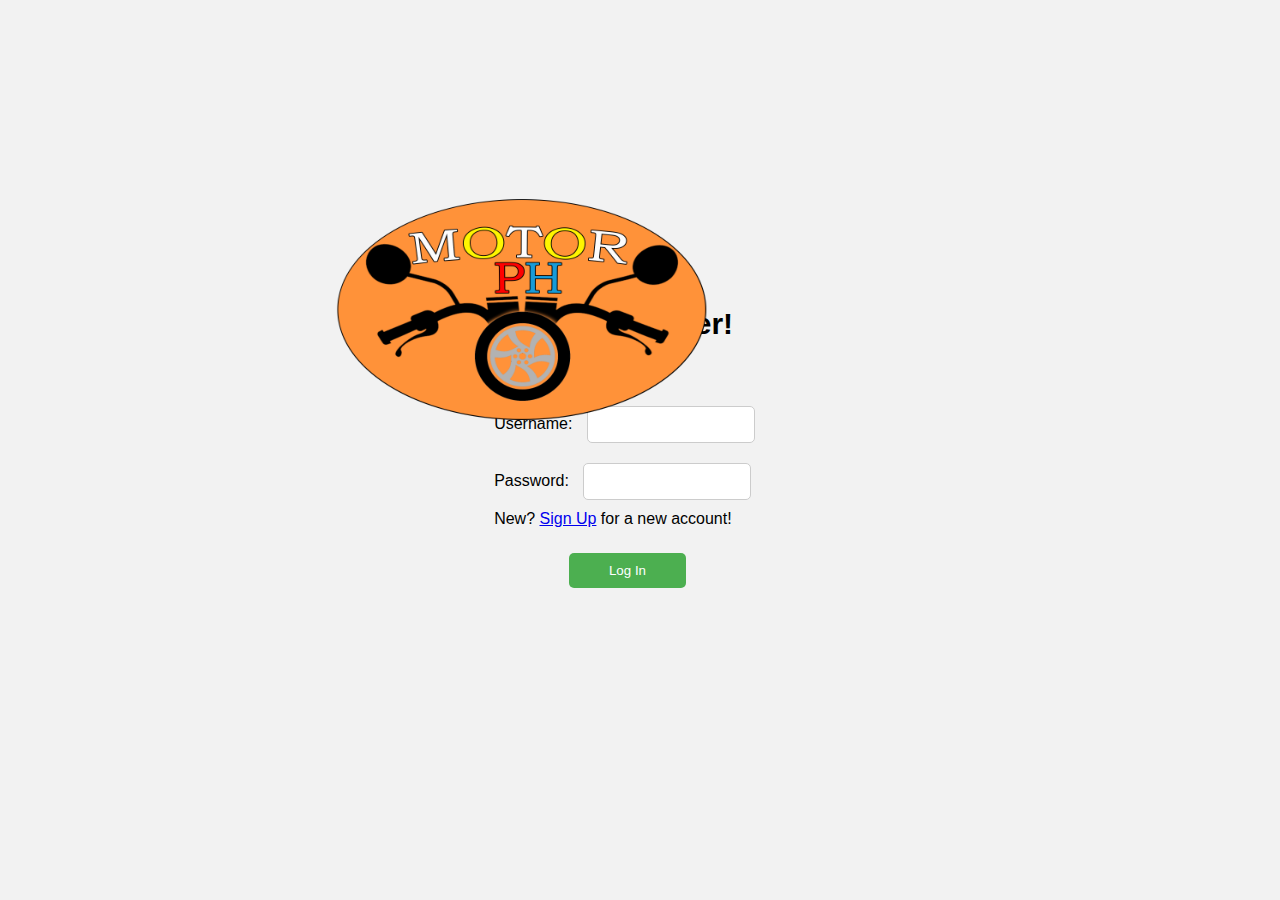
<file: index.html>
<!DOCTYPE html>
<html lang="en">
<head>
    <meta charset="UTF-8">
    <meta name="viewport" content="width=device-width, initial-scale=1.0">    
    <title>Login Page</title>
    <style>
        body {
            font-family: Arial, sans-serif;
            background-color: #f2f2f2;
            display: flex;
            justify-content: center;
            align-items: center;
            height: 100vh;
            margin: 0;
        }
       /* .login-container {
            background-color: rgb(255, 255, 255);
            padding: 20px;
            border-radius: 10px;
            box-shadow: 0 4px 8px rgba(0,0,0,0.1);
            max-width: 300px;
            width: 100%;
        }*/
        .login-container h1 {
            text-align: center;
            margin-bottom: 55px;
            font-size: 30px;
            margin-right: 30px;
        }
        .login-container input[type="username"],
        .login-container input[type="password"] {
            width: 50%;
            padding: 10px;
            margin: 10px 0;
            border: 1px solid #ccc;
            border-radius: 5px;
            margin-left: 10px;
        }
        
        .login-container input[type="submit"] {
            width: 40%;
            padding: 10px;
            background-color: #4CAF50;
            color: rgb(255, 255, 255);
            border: none;
            border-radius: 5px;
            cursor: pointer;
            margin: 25px 0;
            margin-left: 75px;
            
        }
        .login-container input[type="submit"]:hover {
            background-color: #45a049;
        }
        .img {
            position: absolute;
            top: 180px;
            left: 300px;
            font-size: 18px;
        }

        .text {
            position: absolute;
            bottom: 400px;
            left: 777px;
            font-size: 18px;
        }

    </style>
</head>
<body>
    
    <div class="img">

        <img src="images/MotorPHLogo.png" alt="Missing Logo" width="450" height="300">
    
    </div>
    

    <div class="login-container">
        <h1>Welcome User!</h1>

        <form action="/payslip.html" method="POST">

            <label for="username">Username:</label>
            <input type="username" id="username" name="username" >
<br>
            <label for="password">Password:</label>
            <input type="password" id="password" name="password" >
            
<br>
New? <a href="https://youtu.be/I8sUC-dsW8A?si=dMnnCVNGRpaXqPcz">Sign Up</a> for a new account!
    <br>
            <input type="submit" onclick="window.location.href = 'payslip.html'" value="Log In">
        </form>
    </div>
</body>

</html>
</file>
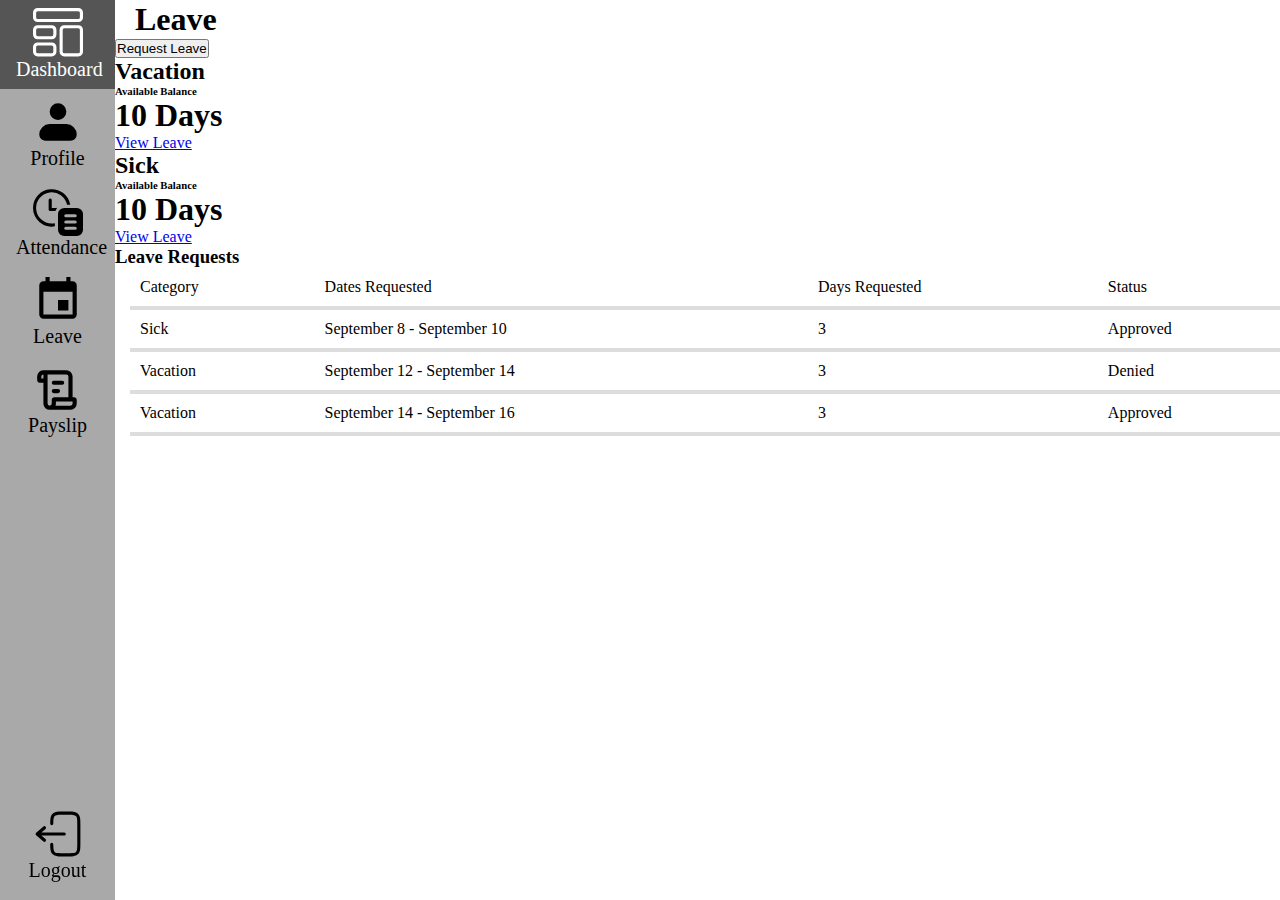
<file: leave.html>
<!DOCTYPE html>
<html>
    <head>
        <meta charset="UTF-8">
        <meta name="viewport" content="width=device-width, initial-scale=1.0">
        <title>MotorPH Payroll</title>
        <link rel="stylesheet" href="https://necolas.github.io/normalize.css/7.0.0/normalize.css">
        <link rel="stylesheet" href="styles/styles.css">
    </head>       
    
    <body>

        <!-- Sidebar -->
        <div class="sidebar large">
            <a href="#dashboard.html" class="item">
                <svg 
                    xmlns="http://www.w3.org/2000/svg" 
                    width="1em" 
                    height="1em" 
                    viewBox="0 0 32 32">
                    <path 
                        fill="currentColor" 
                        d="M29 9H3a3 3 0 0 1-3-3V3a3 3 0 0 1 3-3h26a3 3 0 0 1 3 3v3a3 3 0 0 1-3 3M3 2a1 1 0 0 0-1 1v3a1 1 0 0 0 1 1h26a1 1 0 0 0 1-1V3a1 1 0 0 0-1-1z"/>
                    <path 
                        fill="currentColor" 
                        d="M12 20H3a3 3 0 0 1-3-3v-3a3 3 0 0 1 3-3h9a3 3 0 0 1 3 3v3a3 3 0 0 1-3 3m-9-7a1 1 0 0 0-1 1v3a1 1 0 0 0 1 1h9a1 1 0 0 0 1-1v-3a1 1 0 0 0-1-1z"/>
                    <path 
                        fill="currentColor" 
                        d="M12 31H3a3 3 0 0 1-3-3v-3a3 3 0 0 1 3-3h9a3 3 0 0 1 3 3v3a3 3 0 0 1-3 3m-9-7a1 1 0 0 0-1 1v3a1 1 0 0 0 1 1h9a1 1 0 0 0 1-1v-3a1 1 0 0 0-1-1z"/>
                    <path 
                        fill="currentColor" 
                        d="M29 31h-9a3 3 0 0 1-3-3V14a3 3 0 0 1 3-3h9a3 3 0 0 1 3 3v14a3 3 0 0 1-3 3m-9-18a1 1 0 0 0-1 1v14a1 1 0 0 0 1 1h9a1 1 0 0 0 1-1V14a1 1 0 0 0-1-1z"/>
                </svg>
            <p class="small">Dashboard</p></a>  
            <a href="#profile.html" class="item">
                <svg 
                    xmlns="http://www.w3.org/2000/svg" 
                    width="1em" 
                    height="1em" 
                    viewBox="0 0 24 24">
                    <path 
                        fill="currentColor"
                        d="M8 7a4 4 0 1 1 8 0a4 4 0 0 1-8 0m0 6a5 5 0 0 0-5 5a3 3 0 0 0 3 3h12a3 3 0 0 0 3-3a5 5 0 0 0-5-5z"/>
                </svg>
                <p class="small">Profile</p></a>           
            <a href="#attendance.html" class="item">
                <svg 
                    xmlns="http://www.w3.org/2000/svg" 
                    width="1em" 
                    height="1em" 
                    viewBox="0 0 16 16">
                    <path 
                        fill="currentColor" 
                        d="M11.917 6A6.002 6.002 0 0 0 0 7a6 6 0 0 0 7 5.917V11.9q-.486.1-1 .1a5 5 0 1 1 4.9-6zM7.72 7.05A.5.5 0 0 0 7.5 7H6.002V4.5l-.009-.09a.5.5 0 0 0-.991.09v3l.008.09a.5.5 0 0 0 .492.41H7.17c.124-.351.311-.672.549-.95M14 7h-4a2 2 0 0 0-2 2v5a2 2 0 0 0 2 2h4a2 2 0 0 0 2-2V9a2 2 0 0 0-2-2m-.5 7h-3a.5.5 0 0 1 0-1h3a.5.5 0 0 1 0 1m0-2h-3a.5.5 0 0 1 0-1h3a.5.5 0 0 1 0 1m0-2h-3a.5.5 0 0 1 0-1h3a.5.5 0 0 1 0 1"/>
                    </svg>
                <p class="small">Attendance</p></a>
            <a href="leave.html" class="item">
                <svg 
                    xmlns="http://www.w3.org/2000/svg" 
                    width="1em" 
                    height="1em" 
                    viewBox="0 0 24 24">                    
                    <path 
                        fill="currentColor" 
                        d="M19 19H5V8h14m-3-7v2H8V1H6v2H5c-1.11 0-2 .89-2 2v14a2 2 0 0 0 2 2h14a2 2 0 0 0 2-2V5a2 2 0 0 0-2-2h-1V1m-1 11h-5v5h5z"/>
                </svg>
                <p class="small">Leave</p></a>
            <a href="payslip.html" class="item">
                <svg 
                    xmlns="http://www.w3.org/2000/svg" 
                    width="1em" 
                    height="1em" 
                    viewBox="0 0 24 24">                    
                    <path 
                        fill="currentColor" 
                        d="M16 3a3 3 0 0 1 2.995 2.824L19 6v10h.75c.647 0 1.18.492 1.244 1.122l.006.128V19a3 3 0 0 1-2.824 2.995L18 22H8a3 3 0 0 1-2.995-2.824L5 19V9H3.25a1.25 1.25 0 0 1-1.244-1.122L2 7.75V6a3 3 0 0 1 2.824-2.995L5 3zm0 2H7v14a1 1 0 1 0 2 0v-1.75c0-.69.56-1.25 1.25-1.25H17V6a1 1 0 0 0-1-1m3 13h-8v1c0 .35-.06.687-.17 1H18a1 1 0 0 0 1-1zm-7-6a1 1 0 1 1 0 2h-2a1 1 0 1 1 0-2zm2-4a1 1 0 1 1 0 2h-4a1 1 0 0 1 0-2zM5 5a1 1 0 0 0-.993.883L4 6v1h1z"/>
                </svg>
                <p class="small">Payslip</p></a>
            <a href="index.html" class="item bottom";">
                <svg 
                    xmlns="http://www.w3.org/2000/svg" 
                    width="1em" 
                    height="1em" 
                    viewBox="0 0 24 24">
                    <path 
                        fill="currentColor" 
                        d="M14.945 1.25c-1.367 0-2.47 0-3.337.117c-.9.12-1.658.38-2.26.981c-.524.525-.79 1.17-.929 1.928c-.135.737-.161 1.638-.167 2.72a.75.75 0 0 0 1.5.008c.006-1.093.034-1.868.142-2.457c.105-.566.272-.895.515-1.138c.277-.277.666-.457 1.4-.556c.755-.101 1.756-.103 3.191-.103h1c1.436 0 2.437.002 3.192.103c.734.099 1.122.28 1.4.556c.276.277.456.665.555 1.4c.102.754.103 1.756.103 3.191v8c0 1.435-.001 2.436-.103 3.192c-.099.734-.279 1.122-.556 1.399s-.665.457-1.399.556c-.755.101-1.756.103-3.192.103h-1c-1.435 0-2.436-.002-3.192-.103c-.733-.099-1.122-.28-1.399-.556c-.243-.244-.41-.572-.515-1.138c-.108-.589-.136-1.364-.142-2.457a.75.75 0 1 0-1.5.008c.006 1.082.032 1.983.167 2.72c.14.758.405 1.403.93 1.928c.601.602 1.36.86 2.26.982c.866.116 1.969.116 3.336.116h1.11c1.368 0 2.47 0 3.337-.116c.9-.122 1.658-.38 2.26-.982s.86-1.36.982-2.26c.116-.867.116-1.97.116-3.337v-8.11c0-1.367 0-2.47-.116-3.337c-.121-.9-.38-1.658-.982-2.26s-1.36-.86-2.26-.981c-.867-.117-1.97-.117-3.337-.117z"/><path fill="currentColor" d="M15 11.25a.75.75 0 0 1 0 1.5H4.027l1.961 1.68a.75.75 0 1 1-.976 1.14l-3.5-3a.75.75 0 0 1 0-1.14l3.5-3a.75.75 0 1 1 .976 1.14l-1.96 1.68z"/>
                </svg>
                <p class="small">Logout</p></a>            
        </div>      

        <!-- Content -->
        <div class="main-content">
            <!-- Header -->
            <div class="header-container">
                <h1>Leave</h1>
            </div > 
                
            <div class="content-container">   
                <button type="button">Request Leave</button>             
            </div>

            <div class="card-container">
                <div class="card">
                    <h2>Vacation</h2>
                    <h6>Available Balance</h6>
                    <h1>10 Days</h1>
                    <a href="#leave-view">View Leave</a>
                </div>
                <div class="card">
                    <h2>Sick</h2>
                    <h6>Available Balance</h6>
                    <h1>10 Days</h1>
                    <a href="#leave-view">View Leave</a>                    
                </div>
            </div>

            <div class="content-container">
                <h3>Leave Requests</h3>                
            </div>

            <div class="content-container">
                <!-- Table -->
            <div style="overflow-x: auto;">
                <table>            
                    <tr>
                        <td>Category</td>
                        <td>Dates Requested</td>
                        <td>Days Requested</td>
                        <td>Status</td>
                    </tr>
                    <tr>
                        <td>Sick</td>
                        <td>September 8 - September 10</td>
                        <td>3</td>
                        <td>Approved</td>
                    </tr>
                    <tr>
                        <td>Vacation</td>
                        <td>September 12 - September 14</td>
                        <td>3</td>
                        <td>Denied</td>
                    </tr>
                        <td>Vacation</td>
                        <td>September 14 - September 16</td>
                        <td>3</td>
                        <td>Approved</td>
                    </tr>
                </table>    
            </div>

        </div>
        
    </body>
</html>
</file>
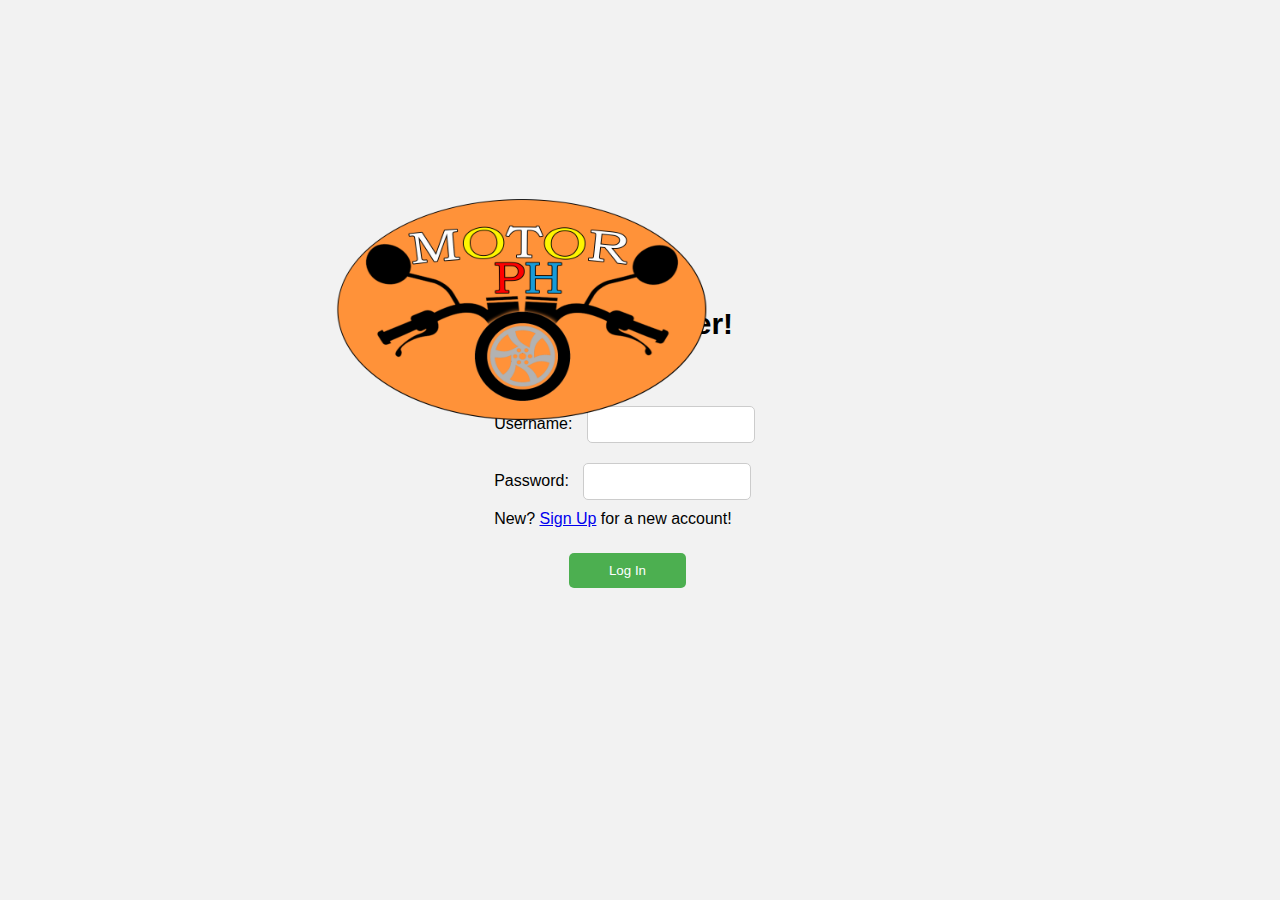
<file: MotorPH Login.html>
<!DOCTYPE html>
<html lang="en">
<head>
    <meta charset="UTF-8">
    <meta name="viewport" content="width=device-width, initial-scale=1.0">
    <title>Login Page</title>
    <style>
        body {
            font-family: Arial, sans-serif;
            background-color: #f2f2f2;
            display: flex;
            justify-content: center;
            align-items: center;
            height: 100vh;
            margin: 0;
        }
       /* .login-container {
            background-color: rgb(255, 255, 255);
            padding: 20px;
            border-radius: 10px;
            box-shadow: 0 4px 8px rgba(0,0,0,0.1);
            max-width: 300px;
            width: 100%;
        }*/
        .login-container h1 {
            text-align: center;
            margin-bottom: 55px;
            font-size: 30px;
            margin-right: 30px;
        }
        .login-container input[type="username"],
        .login-container input[type="password"] {
            width: 50%;
            padding: 10px;
            margin: 10px 0;
            border: 1px solid #ccc;
            border-radius: 5px;
            margin-left: 10px;
        }
        
        .login-container input[type="submit"] {
            width: 40%;
            padding: 10px;
            background-color: #4CAF50;
            color: rgb(255, 255, 255);
            border: none;
            border-radius: 5px;
            cursor: pointer;
            margin: 25px 0;
            margin-left: 75px;
            
        }
        .login-container input[type="submit"]:hover {
            background-color: #45a049;
        }
        .img {
            position: absolute;
            top: 180px;
            left: 300px;
            font-size: 18px;
        }

        .text {
            position: absolute;
            bottom: 400px;
            left: 777px;
            font-size: 18px;
        }

    </style>
</head>
<body>
    
    <div class="img">

        <img src="MotorPHLogo.png" alt="Missing Logo" width="450" height="300">
    
    </div>
    

    <div class="login-container">
        <h1>Welcome User!</h1>
        <form action="/login" method="POST">
            <label for="username">Username:</label>
            <input type="username" id="username" name="username" required>
<br>
            <label for="password">Password:</label>
            <input type="password" id="password" name="password" required>
            
<br>
New? <a href="https://youtu.be/I8sUC-dsW8A?si=dMnnCVNGRpaXqPcz">Sign Up</a> for a new account!
    <br>
            <input type="submit" value="Log In">
        </form>
    </div>

</body>
</html>
</file>
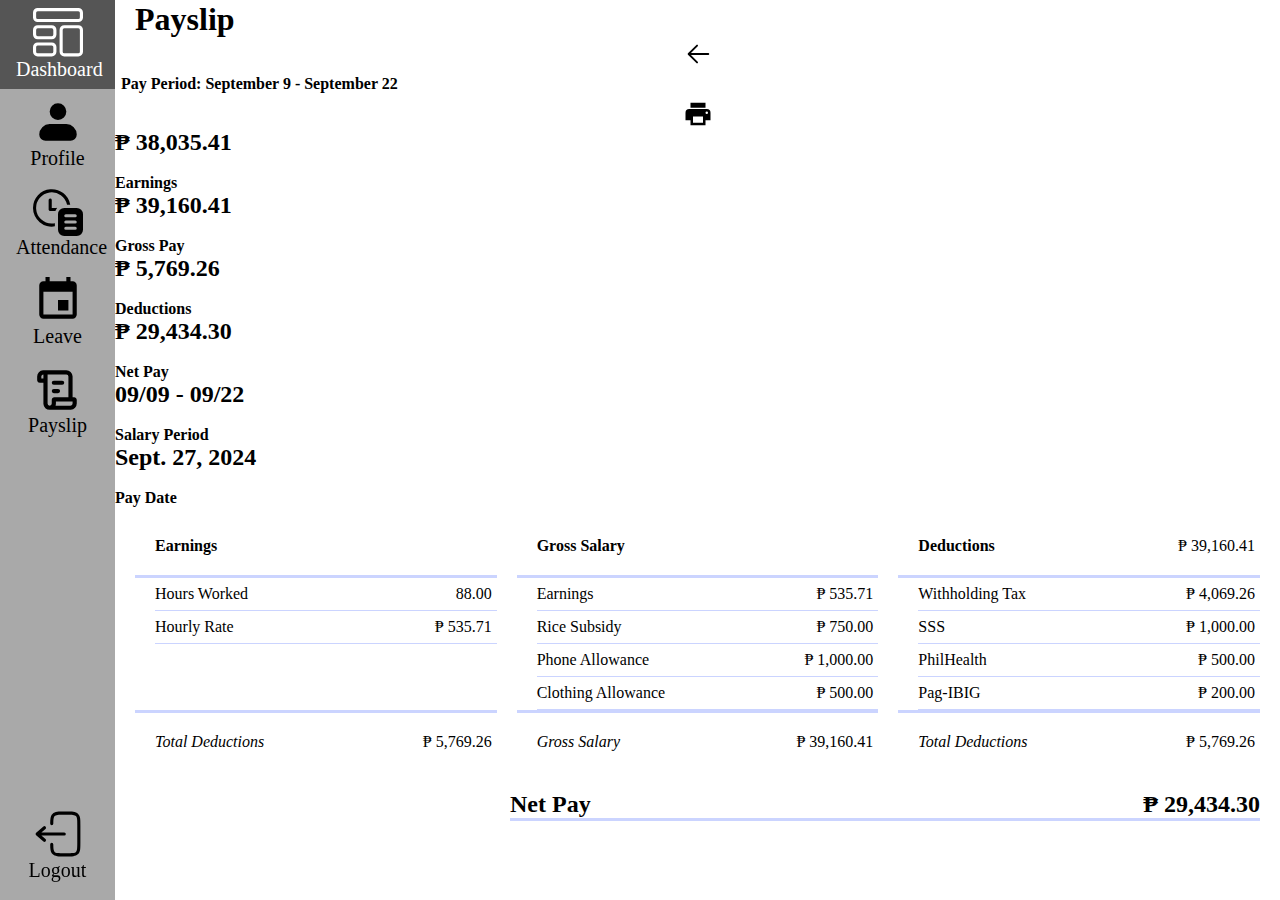
<file: payslip-view.html>
<!DOCTYPE html>
<html>
    <head>
        <meta charset="UTF-8">
        <meta name="viewport" content="width=device-width, initial-scale=1.0">
        <title>MotorPH Payroll</title>
        <link rel="stylesheet" href="https://necolas.github.io/normalize.css/7.0.0/normalize.css">
        <link rel="stylesheet" href="styles/styles.css">
    </head>       
    
    <body class="background">

        <!-- Sidebar -->
        <div class="sidebar large">
            <a href="#dashboard.html" class="item">
                <svg 
                    xmlns="http://www.w3.org/2000/svg" 
                    width="1em" 
                    height="1em" 
                    viewBox="0 0 32 32">
                    <path 
                        fill="currentColor" 
                        d="M29 9H3a3 3 0 0 1-3-3V3a3 3 0 0 1 3-3h26a3 3 0 0 1 3 3v3a3 3 0 0 1-3 3M3 2a1 1 0 0 0-1 1v3a1 1 0 0 0 1 1h26a1 1 0 0 0 1-1V3a1 1 0 0 0-1-1z"/>
                    <path 
                        fill="currentColor" 
                        d="M12 20H3a3 3 0 0 1-3-3v-3a3 3 0 0 1 3-3h9a3 3 0 0 1 3 3v3a3 3 0 0 1-3 3m-9-7a1 1 0 0 0-1 1v3a1 1 0 0 0 1 1h9a1 1 0 0 0 1-1v-3a1 1 0 0 0-1-1z"/>
                    <path 
                        fill="currentColor" 
                        d="M12 31H3a3 3 0 0 1-3-3v-3a3 3 0 0 1 3-3h9a3 3 0 0 1 3 3v3a3 3 0 0 1-3 3m-9-7a1 1 0 0 0-1 1v3a1 1 0 0 0 1 1h9a1 1 0 0 0 1-1v-3a1 1 0 0 0-1-1z"/>
                    <path 
                        fill="currentColor" 
                        d="M29 31h-9a3 3 0 0 1-3-3V14a3 3 0 0 1 3-3h9a3 3 0 0 1 3 3v14a3 3 0 0 1-3 3m-9-18a1 1 0 0 0-1 1v14a1 1 0 0 0 1 1h9a1 1 0 0 0 1-1V14a1 1 0 0 0-1-1z"/>
                </svg>
            <p class="small">Dashboard</p></a>  
            <a href="#profile.html" class="item">
                <svg 
                    xmlns="http://www.w3.org/2000/svg" 
                    width="1em" 
                    height="1em" 
                    viewBox="0 0 24 24">
                    <path 
                        fill="currentColor"
                        d="M8 7a4 4 0 1 1 8 0a4 4 0 0 1-8 0m0 6a5 5 0 0 0-5 5a3 3 0 0 0 3 3h12a3 3 0 0 0 3-3a5 5 0 0 0-5-5z"/>
                </svg>
                <p class="small">Profile</p></a>           
            <a href="#attendance.html" class="item">
                <svg 
                    xmlns="http://www.w3.org/2000/svg" 
                    width="1em" 
                    height="1em" 
                    viewBox="0 0 16 16">
                    <path 
                        fill="currentColor" 
                        d="M11.917 6A6.002 6.002 0 0 0 0 7a6 6 0 0 0 7 5.917V11.9q-.486.1-1 .1a5 5 0 1 1 4.9-6zM7.72 7.05A.5.5 0 0 0 7.5 7H6.002V4.5l-.009-.09a.5.5 0 0 0-.991.09v3l.008.09a.5.5 0 0 0 .492.41H7.17c.124-.351.311-.672.549-.95M14 7h-4a2 2 0 0 0-2 2v5a2 2 0 0 0 2 2h4a2 2 0 0 0 2-2V9a2 2 0 0 0-2-2m-.5 7h-3a.5.5 0 0 1 0-1h3a.5.5 0 0 1 0 1m0-2h-3a.5.5 0 0 1 0-1h3a.5.5 0 0 1 0 1m0-2h-3a.5.5 0 0 1 0-1h3a.5.5 0 0 1 0 1"/>
                    </svg>
                <p class="small">Attendance</p></a>
            <a href="leave.html" class="item">
                <svg 
                    xmlns="http://www.w3.org/2000/svg" 
                    width="1em" 
                    height="1em" 
                    viewBox="0 0 24 24">                    
                    <path 
                        fill="currentColor" 
                        d="M19 19H5V8h14m-3-7v2H8V1H6v2H5c-1.11 0-2 .89-2 2v14a2 2 0 0 0 2 2h14a2 2 0 0 0 2-2V5a2 2 0 0 0-2-2h-1V1m-1 11h-5v5h5z"/>
                </svg>
                <p class="small">Leave</p></a>
            <a href="payslip.html" class="item">
                <svg 
                    xmlns="http://www.w3.org/2000/svg" 
                    width="1em" 
                    height="1em" 
                    viewBox="0 0 24 24">                    
                    <path 
                        fill="currentColor" 
                        d="M16 3a3 3 0 0 1 2.995 2.824L19 6v10h.75c.647 0 1.18.492 1.244 1.122l.006.128V19a3 3 0 0 1-2.824 2.995L18 22H8a3 3 0 0 1-2.995-2.824L5 19V9H3.25a1.25 1.25 0 0 1-1.244-1.122L2 7.75V6a3 3 0 0 1 2.824-2.995L5 3zm0 2H7v14a1 1 0 1 0 2 0v-1.75c0-.69.56-1.25 1.25-1.25H17V6a1 1 0 0 0-1-1m3 13h-8v1c0 .35-.06.687-.17 1H18a1 1 0 0 0 1-1zm-7-6a1 1 0 1 1 0 2h-2a1 1 0 1 1 0-2zm2-4a1 1 0 1 1 0 2h-4a1 1 0 0 1 0-2zM5 5a1 1 0 0 0-.993.883L4 6v1h1z"/>
                </svg>
                <p class="small">Payslip</p></a>
            <a href="index.html" class="item bottom";">
                <svg 
                    xmlns="http://www.w3.org/2000/svg" 
                    width="1em" 
                    height="1em" 
                    viewBox="0 0 24 24">
                    <path 
                        fill="currentColor" 
                        d="M14.945 1.25c-1.367 0-2.47 0-3.337.117c-.9.12-1.658.38-2.26.981c-.524.525-.79 1.17-.929 1.928c-.135.737-.161 1.638-.167 2.72a.75.75 0 0 0 1.5.008c.006-1.093.034-1.868.142-2.457c.105-.566.272-.895.515-1.138c.277-.277.666-.457 1.4-.556c.755-.101 1.756-.103 3.191-.103h1c1.436 0 2.437.002 3.192.103c.734.099 1.122.28 1.4.556c.276.277.456.665.555 1.4c.102.754.103 1.756.103 3.191v8c0 1.435-.001 2.436-.103 3.192c-.099.734-.279 1.122-.556 1.399s-.665.457-1.399.556c-.755.101-1.756.103-3.192.103h-1c-1.435 0-2.436-.002-3.192-.103c-.733-.099-1.122-.28-1.399-.556c-.243-.244-.41-.572-.515-1.138c-.108-.589-.136-1.364-.142-2.457a.75.75 0 1 0-1.5.008c.006 1.082.032 1.983.167 2.72c.14.758.405 1.403.93 1.928c.601.602 1.36.86 2.26.982c.866.116 1.969.116 3.336.116h1.11c1.368 0 2.47 0 3.337-.116c.9-.122 1.658-.38 2.26-.982s.86-1.36.982-2.26c.116-.867.116-1.97.116-3.337v-8.11c0-1.367 0-2.47-.116-3.337c-.121-.9-.38-1.658-.982-2.26s-1.36-.86-2.26-.981c-.867-.117-1.97-.117-3.337-.117z"/><path fill="currentColor" d="M15 11.25a.75.75 0 0 1 0 1.5H4.027l1.961 1.68a.75.75 0 1 1-.976 1.14l-3.5-3a.75.75 0 0 1 0-1.14l3.5-3a.75.75 0 1 1 .976 1.14l-1.96 1.68z"/>
                </svg>
                <p class="small">Logout</p></a>            
        </div>      

        <!-- Content -->
        <div class="main-content">
            <!-- Header -->
            <div class="header-container">
                <h1>Payslip</h1>
            </div>
            
            <!-- Payslip -->
            <div class="card-container card-container-margin card-container-padding">
                <div class="medium left">
                    <a style="color: black;" href="payslip.html">
                        <svg 
                            xmlns="http://www.w3.org/2000/svg" 
                            width="1em" 
                            height="1em" 
                            viewBox="0 0 1024 1024">
                            <path 
                                fill="currentColor" 
                                d="M224 480h640a32 32 0 1 1 0 64H224a32 32 0 0 1 0-64"/>
                            <path 
                                fill="currentColor" 
                                d="m237.248 512l265.408 265.344a32 32 0 0 1-45.312 45.312l-288-288a32 32 0 0 1 0-45.312l288-288a32 32 0 1 1 45.312 45.312z"/>
                        </svg>    
                    </a>
                </div>
                
                <h4 style="padding: 6px;">  Pay Period: September 9 - September 22</h4>

                <div class="medium right">
                    <a style="color: black;" href="#print">
                        <svg
                            xmlns="http://www.w3.org/2000/svg" 
                            width="1em" 
                            height="1em" 
                            viewBox="0 0 24 24">
                            <path 
                                fill="currentColor" 
                                d="M18 3H6v4h12m1 5a1 1 0 0 1-1-1a1 1 0 0 1 1-1a1 1 0 0 1 1 1a1 1 0 0 1-1 1m-3 7H8v-5h8m3-6H5a3 3 0 0 0-3 3v6h4v4h12v-4h4v-6a3 3 0 0 0-3-3"/>
                        </svg>
                    </a>
                </div>
            </div>

            <div class="card-container card-container-margin card-container-space-evenly">
                <div class="card">
                    <h2>₱ 38,035.41</h2><br>
                    <h4>Earnings</h4>
                </div>
                <div class="card">
                    <h2>₱ 39,160.41</h2><br>
                    <h4>Gross Pay</h4>
                </div>
                <div class="card">
                    <h2>₱ 5,769.26</h2><br>
                    <h4>Deductions</h4>
                </div>
                <div class="card">
                    <h2>₱ 29,434.30</h2><br>
                    <h4>Net Pay</h4>
                </div>
                <div class="card">
                    <h2>09/09 - 09/22</h2><br>
                    <h4>Salary Period</h4>
                </div>
                <div class="card">
                    <h2>Sept. 27, 2024</h2><br>
                    <h4>Pay Date</h4>
                </div>
            </div>

            <div style="display:flex; justify-content:space-evenly; margin: 10px; ">
                <div style="display: grid; grid-template-rows: auto 1fr auto ; align-items:flex-start; width: 100%; background-color: white; margin-inline: 10px; padding: px;">
                    <div style="display: flex; justify-content:space-between; padding-block: 20px; padding-inline-start: 20px; padding-inline-end: 5px; border-bottom: solid #cbd4ff;">                        
                        <div>
                            <h4>Earnings</h4>
                        </div>                       
                    </div>

                    <div style="padding-inline-start: 20px;">                        
                        <div style="display: flex; justify-content:space-between; padding-inline-end: 5px; padding-block: 7px; border-bottom: 1px solid #cbd4ff;">                        
                            <div>
                                <p>Hours Worked</p>                                                                
                            </div>
                            <div>
                                <p>88.00</p>
                            </div>                            
                        </div>
                        <div style="display: flex; justify-content:space-between; padding-inline-end: 5px; padding-block: 7px; border-bottom: 1px solid #cbd4ff;">                        
                            <div>
                                <p>Hourly Rate</p>
                            </div>
                            <div>
                                <p>₱ 535.71</p>
                            </div>
                        </div>
                        
                    </div>
                    
                    <div style="display: flex; justify-content:space-between; padding-block: 20px; padding-inline-start: 20px; padding-inline-end: 5px; border-top: solid #cbd4ff;">
                        
                        <div>
                            <p style="font-style: italic;">Total Deductions</p>
                        </div>
                        <div>
                            <p>₱ 5,769.26</p>
                        </div>
                        
                    </div>
                </div>

                <div style="display: grid; grid-template-rows: auto 1fr auto ; align-items:flex-start; width: 100%; background-color: white; margin-inline: 10px;">
                    <div style="display: flex; justify-content:space-between; padding-block: 20px; padding-inline-start: 20px; padding-inline-end: 5px; border-bottom: solid #cbd4ff;">                        
                        <div>
                            <h4>Gross Salary</h4>
                        </div>                     
                    </div>

                    <div style="padding-inline-start: 20px;">                        
                        <div style="display: flex; justify-content:space-between; padding-inline-end: 5px; padding-block: 7px; border-bottom: 1px solid #cbd4ff;">                        
                            <div>
                                <p>Earnings</p>
                            </div>
                            <div>
                                <p>₱ 535.71</p>
                            </div>                            
                        </div>
                        <div style="display: flex; justify-content:space-between; padding-inline-end: 5px; padding-block: 7px; border-bottom: 1px solid #cbd4ff;">                        
                            <div>
                                <p>Rice Subsidy</p>
                            </div>
                            <div>
                                <p>₱ 750.00</p>
                            </div>
                        </div>
                        <div style="display: flex; justify-content:space-between; padding-inline-end: 5px; padding-block: 7px; border-bottom: 1px solid #cbd4ff;">                        
                            <div>
                                <p>Phone Allowance</p>
                            </div>
                            <div>
                                <p>₱ 1,000.00</p>
                            </div>
                        </div>
                        <div style="display: flex; justify-content:space-between; padding-inline-end: 5px; padding-block: 7px; border-bottom: 1px solid #cbd4ff;">                        
                            <div>
                                <p>Clothing Allowance</p>
                            </div>
                            <div>
                                <p>₱ 500.00</p>
                            </div>
                        </div>
                    </div>
                    
                    <div style="display: flex; justify-content:space-between; padding-block: 20px; padding-inline-start: 20px; padding-inline-end: 5px; border-top: solid #cbd4ff;">
                        
                        <div>
                            <p style="font-style: italic;">Gross Salary</p>
                        </div>
                        <div>
                            <p>₱ 39,160.41</p>
                        </div>
                        
                    </div>
                </div>

                <div style="display: grid; grid-template-rows: auto 1fr auto ; align-items:flex-start; width: 100%; background-color: white; margin-inline: 10px;">
                    <div style="display: flex; justify-content:space-between; padding-block: 20px; padding-inline-start: 20px; padding-inline-end: 5px; border-bottom: solid #cbd4ff;">                        
                        <div>
                            <h4>Deductions</h4>
                        </div>
                        <div>
                            <p>₱ 39,160.41</p>
                        </div>                        
                    </div>

                    <div style="padding-inline-start: 20px;">                        
                        <div style="display: flex; justify-content:space-between; padding-inline-end: 5px; padding-block: 7px; border-bottom: 1px solid #cbd4ff;">                        
                            <div>
                                <p>Withholding Tax</p>
                            </div>
                            <div>
                                <p>₱ 4,069.26</p>
                            </div>                            
                        </div>
                        <div style="display: flex; justify-content:space-between; padding-inline-end: 5px; padding-block: 7px; border-bottom: 1px solid #cbd4ff;">                        
                            <div>
                                <p>SSS</p>
                            </div>
                            <div>
                                <p>₱ 1,000.00</p>
                            </div>
                        </div>
                        <div style="display: flex; justify-content:space-between; padding-inline-end: 5px; padding-block: 7px; border-bottom: 1px solid #cbd4ff;">                        
                            <div>
                                <p>PhilHealth</p>
                            </div>
                            <div>
                                <p>₱ 500.00</p>
                            </div>
                        </div>
                        <div style="display: flex; justify-content:space-between; padding-inline-end: 5px; padding-block: 7px; border-bottom: 1px solid #cbd4ff;">                        
                            <div>
                                <p>Pag-IBIG</p>
                            </div>
                            <div>
                                <p>₱ 200.00</p>
                            </div>
                        </div>
                    </div>
                    
                    <div style="display: flex; justify-content:space-between; padding-block: 20px; padding-inline-start: 20px; padding-inline-end: 5px; border-top: solid #cbd4ff;">
                        
                        <div>
                            <p style="font-style: italic;">Total Deductions</p>
                        </div>
                        <div>
                            <p>₱ 5,769.26</p>
                        </div>
                        
                    </div>
                </div>
            </div>

            <div style="display:flex; justify-content:space-between; margin: 20px;">
                <div style="width: 100%;">                    
                </div>

                <div style="width: 100%; border-bottom: solid #cbd4ff;">
                    <h2>Net Pay</h2>
                </div>

                <div style="text-align: end; width: 100%; border-bottom: solid #cbd4ff;">
                    <h2>₱ 29,434.30</h2>
                </div>
            </div>
        </div>
        
    </body>
</html>
</file>
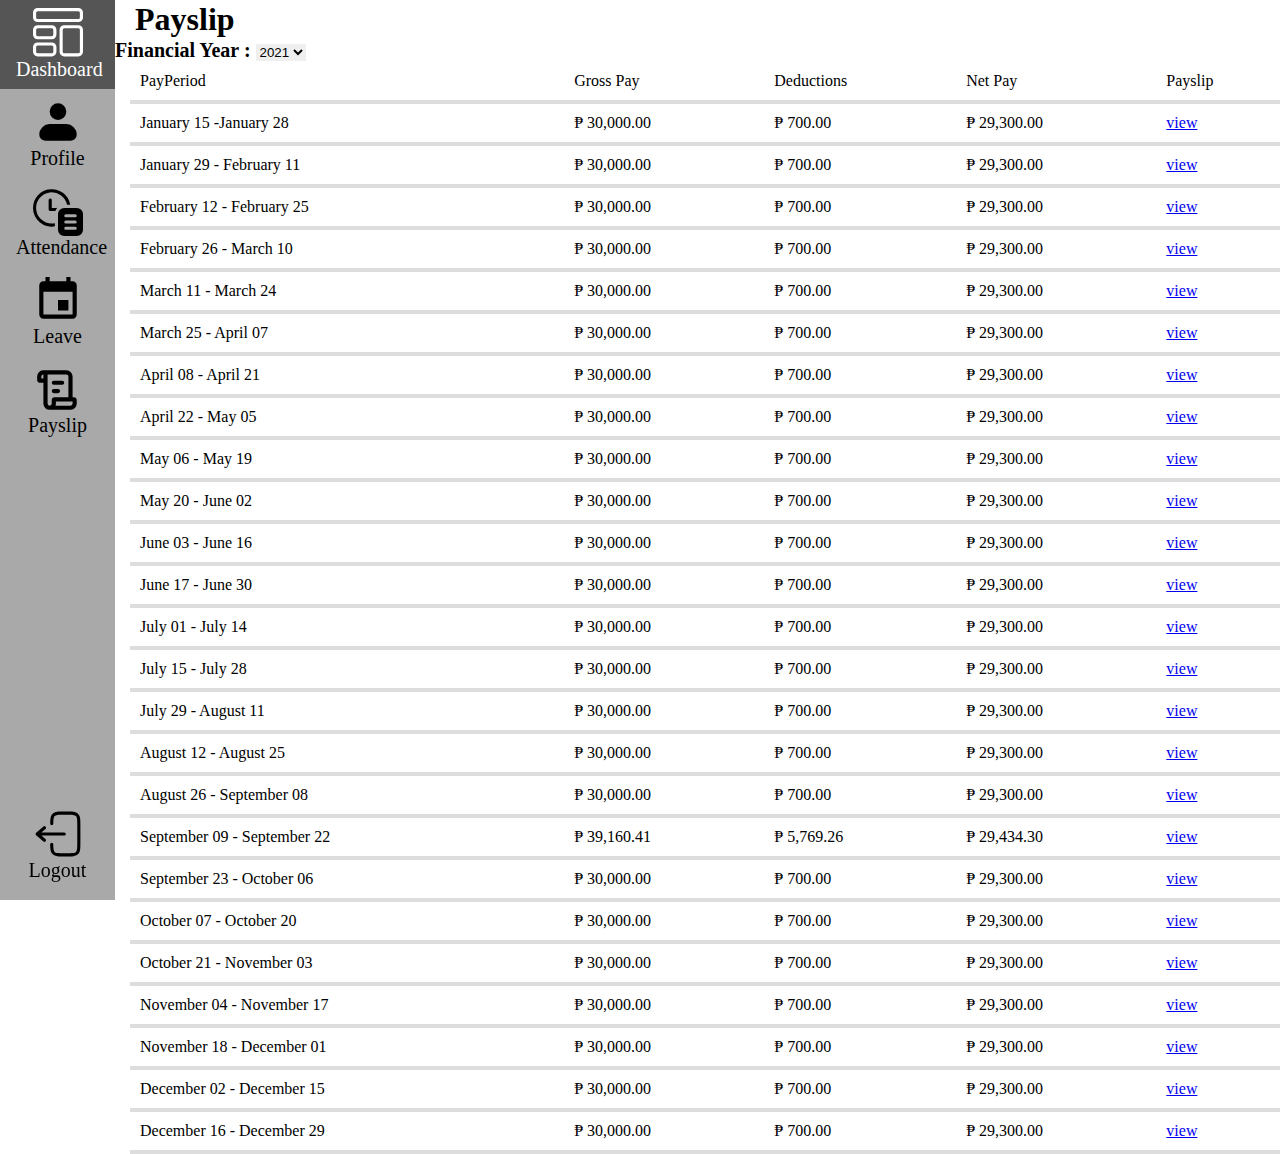
<file: payslip.html>
<!DOCTYPE html>
<html>
    <head>
        <meta charset="UTF-8">
        <meta name="viewport" content="width=device-width, initial-scale=1.0">
        <title>MotorPH Payroll</title>
        <link rel="stylesheet" href="https://necolas.github.io/normalize.css/7.0.0/normalize.css">
        <link rel="stylesheet" href="styles/styles.css">      
    </head>       
    
    <body>

        <!-- Sidebar -->
        <div class="sidebar large">
            <a href="#dashboard.html" class="item">
                <svg 
                    xmlns="http://www.w3.org/2000/svg" 
                    width="1em" 
                    height="1em" 
                    viewBox="0 0 32 32">
                    <path 
                        fill="currentColor" 
                        d="M29 9H3a3 3 0 0 1-3-3V3a3 3 0 0 1 3-3h26a3 3 0 0 1 3 3v3a3 3 0 0 1-3 3M3 2a1 1 0 0 0-1 1v3a1 1 0 0 0 1 1h26a1 1 0 0 0 1-1V3a1 1 0 0 0-1-1z"/>
                    <path 
                        fill="currentColor" 
                        d="M12 20H3a3 3 0 0 1-3-3v-3a3 3 0 0 1 3-3h9a3 3 0 0 1 3 3v3a3 3 0 0 1-3 3m-9-7a1 1 0 0 0-1 1v3a1 1 0 0 0 1 1h9a1 1 0 0 0 1-1v-3a1 1 0 0 0-1-1z"/>
                    <path 
                        fill="currentColor" 
                        d="M12 31H3a3 3 0 0 1-3-3v-3a3 3 0 0 1 3-3h9a3 3 0 0 1 3 3v3a3 3 0 0 1-3 3m-9-7a1 1 0 0 0-1 1v3a1 1 0 0 0 1 1h9a1 1 0 0 0 1-1v-3a1 1 0 0 0-1-1z"/>
                    <path 
                        fill="currentColor" 
                        d="M29 31h-9a3 3 0 0 1-3-3V14a3 3 0 0 1 3-3h9a3 3 0 0 1 3 3v14a3 3 0 0 1-3 3m-9-18a1 1 0 0 0-1 1v14a1 1 0 0 0 1 1h9a1 1 0 0 0 1-1V14a1 1 0 0 0-1-1z"/>
                </svg>
            <p class="small">Dashboard</p></a>  
            <a href="#profile.html" class="item">
                <svg 
                    xmlns="http://www.w3.org/2000/svg" 
                    width="1em" 
                    height="1em" 
                    viewBox="0 0 24 24">
                    <path 
                        fill="currentColor"
                        d="M8 7a4 4 0 1 1 8 0a4 4 0 0 1-8 0m0 6a5 5 0 0 0-5 5a3 3 0 0 0 3 3h12a3 3 0 0 0 3-3a5 5 0 0 0-5-5z"/>
                </svg>
                <p class="small">Profile</p></a>           
            <a href="#attendance.html" class="item">
                <svg 
                    xmlns="http://www.w3.org/2000/svg" 
                    width="1em" 
                    height="1em" 
                    viewBox="0 0 16 16">
                    <path 
                        fill="currentColor" 
                        d="M11.917 6A6.002 6.002 0 0 0 0 7a6 6 0 0 0 7 5.917V11.9q-.486.1-1 .1a5 5 0 1 1 4.9-6zM7.72 7.05A.5.5 0 0 0 7.5 7H6.002V4.5l-.009-.09a.5.5 0 0 0-.991.09v3l.008.09a.5.5 0 0 0 .492.41H7.17c.124-.351.311-.672.549-.95M14 7h-4a2 2 0 0 0-2 2v5a2 2 0 0 0 2 2h4a2 2 0 0 0 2-2V9a2 2 0 0 0-2-2m-.5 7h-3a.5.5 0 0 1 0-1h3a.5.5 0 0 1 0 1m0-2h-3a.5.5 0 0 1 0-1h3a.5.5 0 0 1 0 1m0-2h-3a.5.5 0 0 1 0-1h3a.5.5 0 0 1 0 1"/>
                    </svg>
                <p class="small">Attendance</p></a>
            <a href="leave.html" class="item">
                <svg 
                    xmlns="http://www.w3.org/2000/svg" 
                    width="1em" 
                    height="1em" 
                    viewBox="0 0 24 24">                    
                    <path 
                        fill="currentColor" 
                        d="M19 19H5V8h14m-3-7v2H8V1H6v2H5c-1.11 0-2 .89-2 2v14a2 2 0 0 0 2 2h14a2 2 0 0 0 2-2V5a2 2 0 0 0-2-2h-1V1m-1 11h-5v5h5z"/>
                </svg>
                <p class="small">Leave</p></a>
            <a href="payslip.html" class="item">
                <svg 
                    xmlns="http://www.w3.org/2000/svg" 
                    width="1em" 
                    height="1em" 
                    viewBox="0 0 24 24">                    
                    <path 
                        fill="currentColor" 
                        d="M16 3a3 3 0 0 1 2.995 2.824L19 6v10h.75c.647 0 1.18.492 1.244 1.122l.006.128V19a3 3 0 0 1-2.824 2.995L18 22H8a3 3 0 0 1-2.995-2.824L5 19V9H3.25a1.25 1.25 0 0 1-1.244-1.122L2 7.75V6a3 3 0 0 1 2.824-2.995L5 3zm0 2H7v14a1 1 0 1 0 2 0v-1.75c0-.69.56-1.25 1.25-1.25H17V6a1 1 0 0 0-1-1m3 13h-8v1c0 .35-.06.687-.17 1H18a1 1 0 0 0 1-1zm-7-6a1 1 0 1 1 0 2h-2a1 1 0 1 1 0-2zm2-4a1 1 0 1 1 0 2h-4a1 1 0 0 1 0-2zM5 5a1 1 0 0 0-.993.883L4 6v1h1z"/>
                </svg>
                <p class="small">Payslip</p></a>
            <a href="index.html" class="item bottom";">
                <svg 
                    xmlns="http://www.w3.org/2000/svg" 
                    width="1em" 
                    height="1em" 
                    viewBox="0 0 24 24">
                    <path 
                        fill="currentColor" 
                        d="M14.945 1.25c-1.367 0-2.47 0-3.337.117c-.9.12-1.658.38-2.26.981c-.524.525-.79 1.17-.929 1.928c-.135.737-.161 1.638-.167 2.72a.75.75 0 0 0 1.5.008c.006-1.093.034-1.868.142-2.457c.105-.566.272-.895.515-1.138c.277-.277.666-.457 1.4-.556c.755-.101 1.756-.103 3.191-.103h1c1.436 0 2.437.002 3.192.103c.734.099 1.122.28 1.4.556c.276.277.456.665.555 1.4c.102.754.103 1.756.103 3.191v8c0 1.435-.001 2.436-.103 3.192c-.099.734-.279 1.122-.556 1.399s-.665.457-1.399.556c-.755.101-1.756.103-3.192.103h-1c-1.435 0-2.436-.002-3.192-.103c-.733-.099-1.122-.28-1.399-.556c-.243-.244-.41-.572-.515-1.138c-.108-.589-.136-1.364-.142-2.457a.75.75 0 1 0-1.5.008c.006 1.082.032 1.983.167 2.72c.14.758.405 1.403.93 1.928c.601.602 1.36.86 2.26.982c.866.116 1.969.116 3.336.116h1.11c1.368 0 2.47 0 3.337-.116c.9-.122 1.658-.38 2.26-.982s.86-1.36.982-2.26c.116-.867.116-1.97.116-3.337v-8.11c0-1.367 0-2.47-.116-3.337c-.121-.9-.38-1.658-.982-2.26s-1.36-.86-2.26-.981c-.867-.117-1.97-.117-3.337-.117z"/><path fill="currentColor" d="M15 11.25a.75.75 0 0 1 0 1.5H4.027l1.961 1.68a.75.75 0 1 1-.976 1.14l-3.5-3a.75.75 0 0 1 0-1.14l3.5-3a.75.75 0 1 1 .976 1.14l-1.96 1.68z"/>
                </svg>
                <p class="small">Logout</p></a>            
        </div>        

        <!-- Content -->
        <div class="main-content ">
            <!-- Header -->
            <div class="header-container">
                <h1>Payslip</h1>
            </div>         
            <!-- content -->   
            <div class="content-container">
                <label for="year" class="label">Financial Year : </label>
                <select name="year" id="year" style="border:0cm;">
                    <option value="2021">2021</option>
                    <option value="2022">2022</option>
                    <option value="2023">2023</option>
                    <option value="2024">2024</option>
                </select>
            </div>

            <!-- Table -->
            <div style="overflow-x: auto;">
                <table>            
                    <tr>
                        <td>PayPeriod</td>
                        <td>Gross Pay</td>
                        <td>Deductions</td>
                        <td>Net Pay</td>
                        <td>Payslip</td>
                    </tr>
                    <tr>
                        <td>January 15 -January 28</td>
                        <td> ₱ 30,000.00 </td>
                        <td> ₱ 700.00 </td>
                        <td> ₱ 29,300.00 </td>
                        <td><a href="payslip-view.html">view</a></td>
                    </tr>
                        <td>January 29 - February 11</td>
                        <td> ₱ 30,000.00 </td>
                        <td> ₱ 700.00 </td>
                        <td> ₱ 29,300.00 </td>
                        <td><a href="payslip-view.html">view</a></td>
                    </tr>
                        <tr>
                        <td>February 12 - February 25</td>
                        <td> ₱ 30,000.00 </td>
                        <td> ₱ 700.00 </td>
                        <td> ₱ 29,300.00 </td>
                        <td><a href="payslip-view.html">view</a></td>
                    </tr>
                    <tr>
                        <td>February 26 - March 10</td>
                        <td> ₱ 30,000.00 </td>
                        <td> ₱ 700.00 </td>
                        <td> ₱ 29,300.00 </td>
                        <td><a href="payslip-view.html">view</a></td>
                    </tr>
                    <tr>
                        <td>March 11 - March 24</td>
                        <td> ₱ 30,000.00 </td>
                        <td> ₱ 700.00 </td>
                        <td> ₱ 29,300.00 </td>
                        <td><a href="payslip-view.html">view</a></td>
                    </tr>
                    <tr>
                        <td>March 25 - April 07</td>
                        <td> ₱ 30,000.00 </td>
                        <td> ₱ 700.00 </td>
                        <td> ₱ 29,300.00 </td>
                        <td><a href="payslip-view.html">view</a></td>
                    </tr>
                    <tr>
                        <td>April 08 - April 21</td>
                        <td> ₱ 30,000.00 </td>
                        <td> ₱ 700.00 </td>
                        <td> ₱ 29,300.00 </td>
                        <td><a href="payslip-view.html">view</a></td>
                    </tr>
                    <tr>
                        <td>April 22 - May 05</td>
                        <td> ₱ 30,000.00 </td>
                        <td> ₱ 700.00 </td>
                        <td> ₱ 29,300.00 </td>
                        <td><a href="payslip-view.html">view</a></td>
                    </tr>
                    <tr>
                        <td>May 06 - May 19</td>
                        <td> ₱ 30,000.00 </td>
                        <td> ₱ 700.00 </td>
                        <td> ₱ 29,300.00 </td>
                        <td><a href="payslip-view.html">view</a></td>
                    </tr>
                    <tr>
                        <td>May 20 - June 02</td>
                        <td> ₱ 30,000.00 </td>
                        <td> ₱ 700.00 </td>
                        <td> ₱ 29,300.00 </td>
                        <td><a href="payslip-view.html">view</a></td>
                    </tr>
                    <tr>
                        <td>June 03 - June 16</td>
                        <td> ₱ 30,000.00 </td>
                        <td> ₱ 700.00 </td>
                        <td> ₱ 29,300.00 </td>
                        <td><a href="payslip-view.html">view</a></td>
                    </tr>
                    <tr>
                        <td>June 17 - June 30</td>
                        <td> ₱ 30,000.00 </td>
                        <td> ₱ 700.00 </td>
                        <td> ₱ 29,300.00 </td>
                        <td><a href="payslip-view.html">view</a></td>
                    </tr>
                    <tr>
                        <td>July 01 - July 14</td>
                        <td> ₱ 30,000.00 </td>
                        <td> ₱ 700.00 </td>
                        <td> ₱ 29,300.00 </td>
                        <td><a href="payslip-view.html">view</a></td>
                    </tr>
                    <tr>
                        <td>July 15 - July 28</td>
                        <td> ₱ 30,000.00 </td>
                        <td> ₱ 700.00 </td>
                        <td> ₱ 29,300.00 </td>
                        <td><a href="payslip-view.html">view</a></td>
                    </tr>
                    <tr>
                        <td>July 29 - August 11</td>
                        <td> ₱ 30,000.00 </td>
                        <td> ₱ 700.00 </td>
                        <td> ₱ 29,300.00 </td>
                        <td><a href="payslip-view.html">view</a></td>
                    </tr>
                    <tr>
                        <td>August 12 - August 25</td>
                        <td> ₱ 30,000.00 </td>
                        <td> ₱ 700.00 </td>
                        <td> ₱ 29,300.00 </td>
                        <td><a href="payslip-view.html">view</a></td>
                    </tr>
                    <tr>
                        <td>August 26 - September 08</td>
                        <td> ₱ 30,000.00 </td>
                        <td> ₱ 700.00 </td>
                        <td> ₱ 29,300.00 </td>
                        <td><a href="payslip-view.html">view</a></td>
                    </tr>
                    <tr>
                        <td>September 09 - September 22</td>
                        <td> ₱ 39,160.41 </td>
                        <td> ₱ 5,769.26 </td>
                        <td> ₱ 29,434.30 </td>
                        <td><a href="payslip-view.html">view</a></td>
                    </tr>
                    <tr>
                        <td>September 23 - October 06</td>
                        <td> ₱ 30,000.00 </td>
                        <td> ₱ 700.00 </td>
                        <td> ₱ 29,300.00 </td>
                        <td><a href="payslip-view.html">view</a></td>
                    </tr>
                    <tr>
                        <td>October 07 - October 20</td>
                        <td> ₱ 30,000.00 </td>
                        <td> ₱ 700.00 </td>
                        <td> ₱ 29,300.00 </td>
                        <td><a href="payslip-view.html">view</a></td>
                    </tr>
                    <tr>
                        <td>October 21 - November 03</td>
                        <td> ₱ 30,000.00 </td>
                        <td> ₱ 700.00 </td>
                        <td> ₱ 29,300.00 </td>
                        <td><a href="payslip-view.html">view</a></td>
                    </tr>
                    <tr>
                        <td>November 04 - November 17</td>
                        <td> ₱ 30,000.00 </td>
                        <td> ₱ 700.00 </td>
                        <td> ₱ 29,300.00 </td>
                        <td><a href="payslip-view.html">view</a></td>
                    </tr>
                    <tr>
                        <td>November 18 - December 01</td>
                        <td> ₱ 30,000.00 </td>
                        <td> ₱ 700.00 </td>
                        <td> ₱ 29,300.00 </td>
                        <td><a href="payslip-view.html">view</a></td>
                    </tr>
                    <tr>
                        <td>December 02 - December 15</td>
                        <td> ₱ 30,000.00 </td>
                        <td> ₱ 700.00 </td>
                        <td> ₱ 29,300.00 </td>
                        <td><a href="payslip-view.html">view</a></td>
                    </tr>
                    <tr>
                        <td>December 16 - December 29</td>
                        <td> ₱ 30,000.00 </td>
                        <td> ₱ 700.00 </td>
                        <td> ₱ 29,300.00 </td>
                        <td><a href="payslip-view.html">view</a></td>
                    </tr>
                </table>
            </div>
        </div>
    </body>
</html>
</file>
<file: styles/styles.css>
/* Reset margins and paddings for all elements */
* {
    margin: 0;
    padding: 0;
    box-sizing: border-box;
}

/*** Font Size ***/
.large{font-size: 50px;}
.medium{font-size: 30px;}
.small{font-size: 20px;}

/*** Sidebar ***/
.sidebar{
    width: 115px;
    background-color:darkgray;
    height: 100%;
    position:fixed;
}

.item{
    width: 115px;
    display: block;    
    color: #000;
    padding: 8px 16px;
    text-decoration: none;
    text-align: center;     
}

.bottom{
    position: fixed;
    bottom: 10px;
}

.item:hover{
    background-color: #555;
    color: white;
}

.item.active {
    background-color: #ccc;
  }

svg{
    display: block;
    margin: auto;
}

/*** Page Content ***/
.main-content {
    margin-left: 115px;
}

/*** Header ***/
.header-container{
    padding: 1px;
    padding-left: 20px;
}

/*** Sub-header ***/
.sub-header-container{      
    padding: 10px; 
    padding-left: 20px;
    margin-bottom: 20px;
}

/*** Label ***/
.label{
    font-size: 20px;
    font-weight: bold;
}

/*** Select ***/

/*** Payslip Table ***/
table { 
    margin-left:15px;  
    border-collapse: collapse;
    width: 100%;
}
  
th, td {
    text-align: left;
    padding: 10px; 
    border-bottom: 4px solid #ddd;
}

tr:hover {background-color: #ddd;}
</file>
